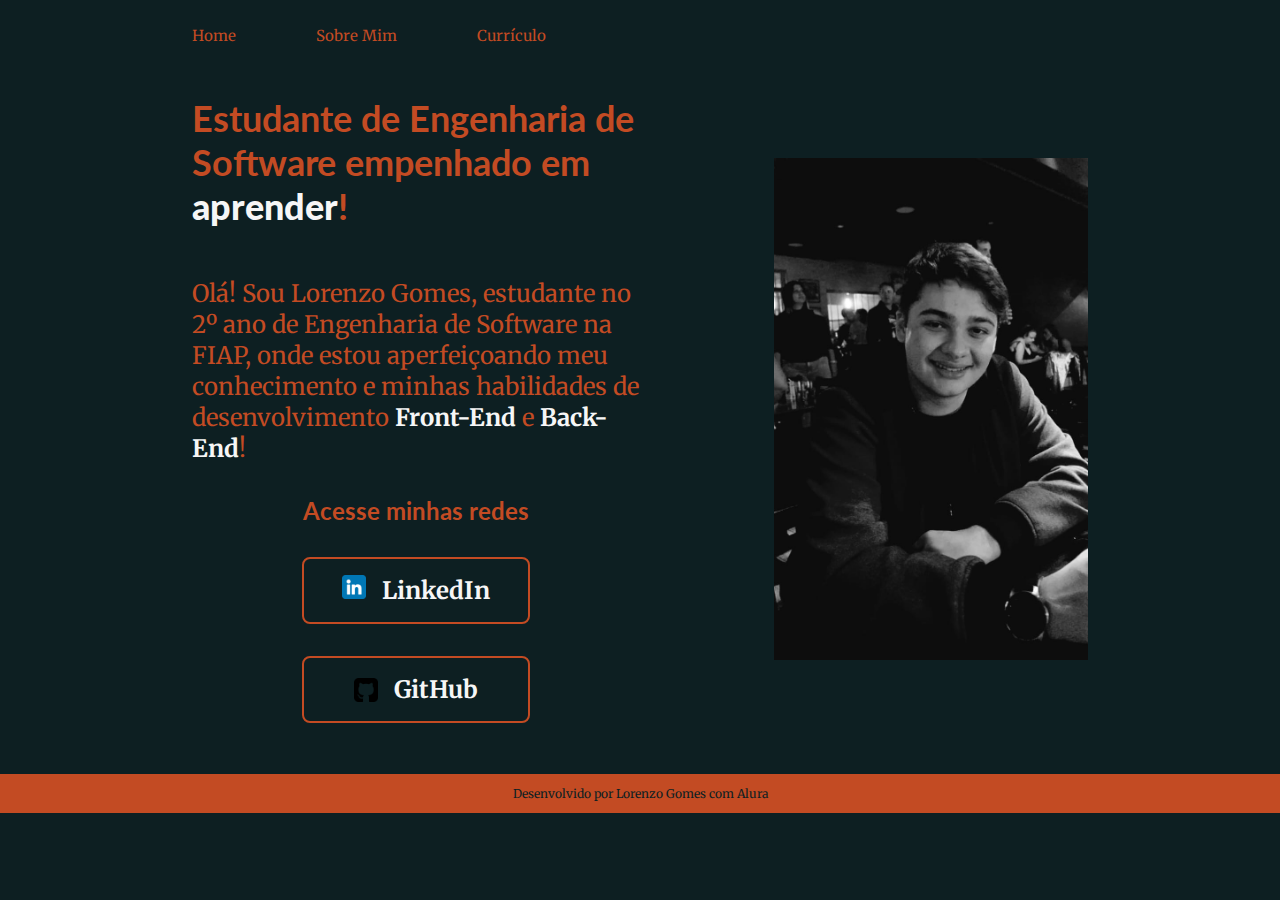
<file: Portfolio-main/index.html>
<!DOCTYPE html>
<html lang="pt-br">

<head>
    <meta charset="UTF-8">
    <meta name="viewport" content="width=device-width, initial-scale=1.0">

    <link rel="stylesheet" href="./assets/styles/style.css">

    <title>Portfólio</title>
</head>

<body>
    <header class="cabecalho">
        <nav class="cabecalho_menu">
            <a href="./index.html" class="cabecalho_menu_link">Home</a>
            <a href="./sobre.html" class="cabecalho_menu_link">Sobre Mim</a>
            <a href="./curriculo.html" class="cabecalho_menu_link">Currículo</a>
        </nav>
    </header>
    <main class="container">
        <section class="conteudo_principal">
            <h1 class="conteudo_principal_titulo">Estudante de Engenharia de Software empenhado em <strong
                    class="stng-white">aprender</strong>!</h1>

            <p class="conteudo_principal_texto">Olá! Sou Lorenzo Gomes, estudante no 2º ano de Engenharia de Software na FIAP, onde
                estou aperfeiçoando meu conhecimento e minhas habilidades de desenvolvimento <strong
                class="stng-white">Front-End</strong> e <strong class="stng-white">Back-End</strong>!</p>
            <div class="conteudo_principal_links">
                <h2 class="conteudo_principal_links_subtitulo">Acesse minhas redes</h2>
                <a class="conteudo_principal_botao" href="https://br.linkedin.com/in/lorenzo-gomes-387894266" target="_blank">
                    <div>
                        <img src="./assets/images/icons8-linkedin-24.png" alt="">
                    </div>
                    LinkedIn
                </a>
                <a class="conteudo_principal_botao" href="https://github.com/LoGoMax1" target="_blank">
                    <img src="./assets/images/icons8-github-30.png" alt="">    
                    GitHub
                </a>
            </div>
        </section>
        <img class="conteudo_principal_imagem" src="./assets/images/imagemPerfilPortfolio.jpg" alt="Foto de Portfólio">





    </main>
    <footer class="rodape">
        <p>Desenvolvido por Lorenzo Gomes com Alura</p>
    </footer>
</body>

</html>
</file>
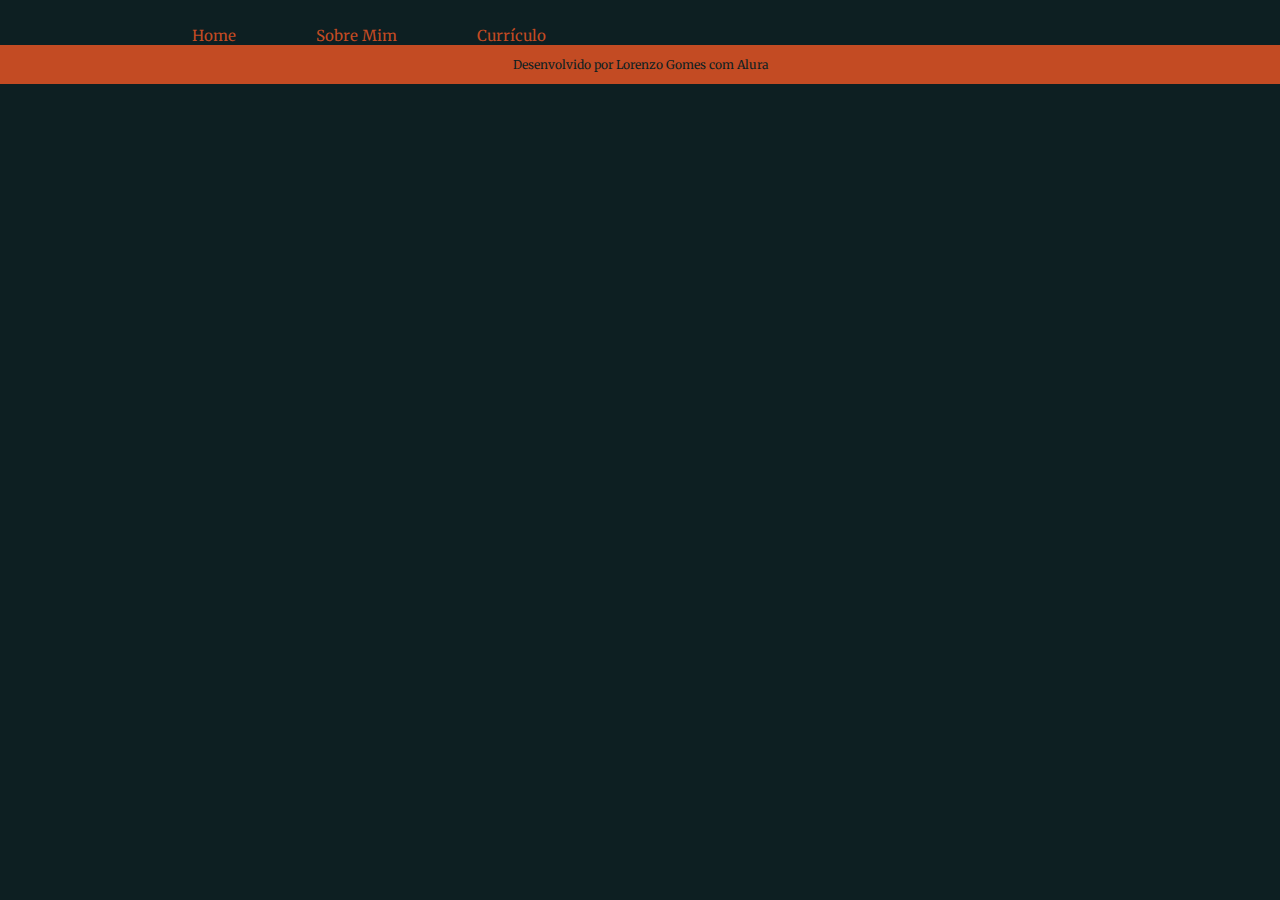
<file: Portfolio-main/curriculo.html>
<!DOCTYPE html>
<html lang="pt-br">
<head>
    <meta charset="UTF-8">
    <meta name="viewport" content="width=device-width, initial-scale=1.0">

    <link rel="stylesheet" href="./assets/styles/style.css">

    <title>Currículo</title>
</head>
<body>
    <header class="cabecalho">
        <nav class="cabecalho_menu">
            <a href="./index.html" class="cabecalho_menu_link">Home</a>
            <a href="./sobre.html" class="cabecalho_menu_link">Sobre Mim</a>
            <a href="./curriculo.html" class="cabecalho_menu_link">Currículo</a>
        </nav>
    </header>


    <main></main>

    <footer class="rodape">
        <p>Desenvolvido por Lorenzo Gomes com Alura</p>
    </footer>
</body>
</html>
</file>
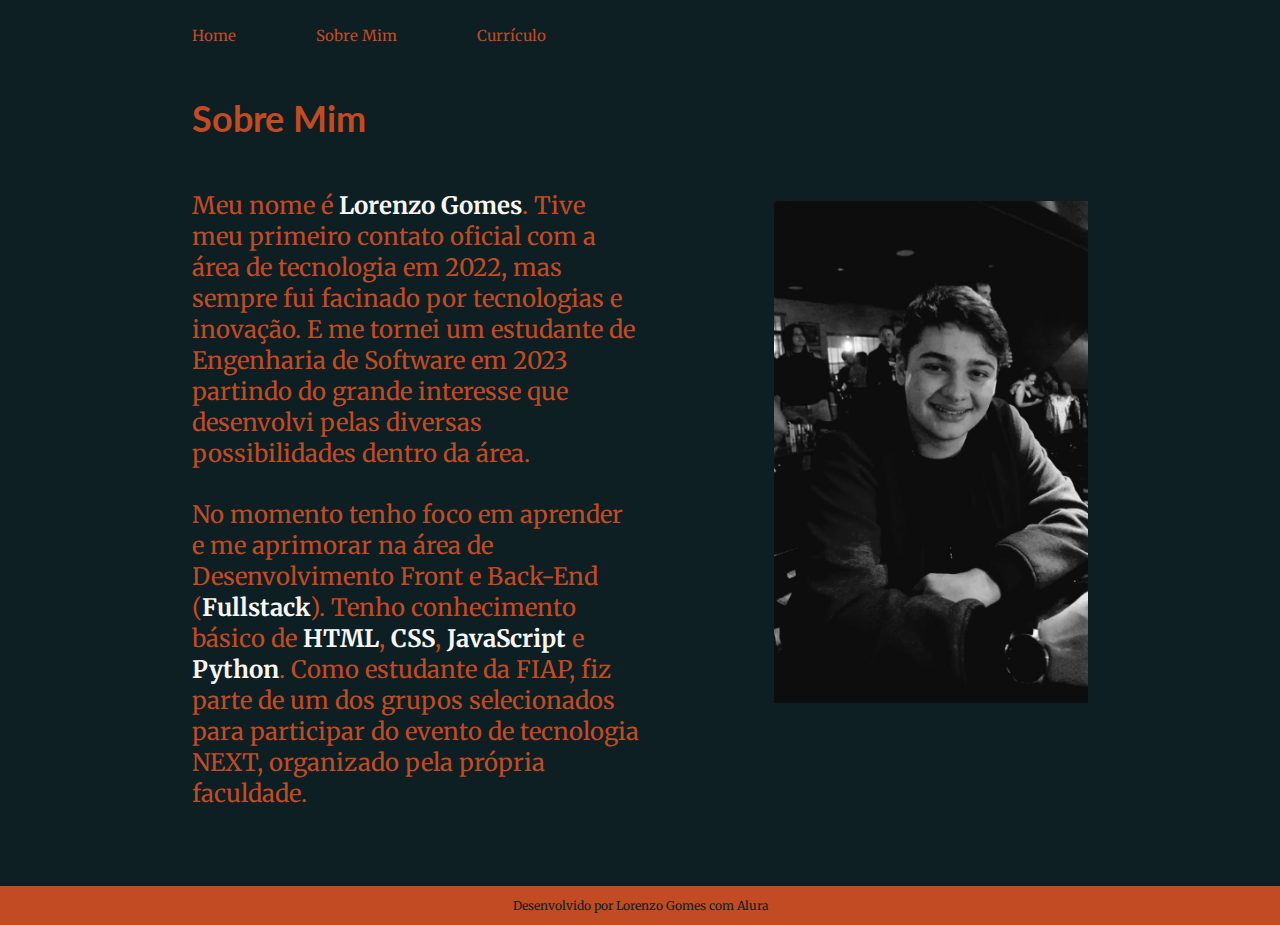
<file: Portfolio-main/sobre.html>
<!DOCTYPE html>
<html lang="pt-br">
<head>
    <meta charset="UTF-8">
    <meta name="viewport" content="width=device-width, initial-scale=1.0">

    <link rel="stylesheet" href="./assets/styles/style.css">

    <title>Sobre Mim</title>
</head>
<body>
    <header class="cabecalho">
        <nav class="cabecalho_menu">
            <a href="./index.html" class="cabecalho_menu_link">Home</a>
            <a href="./sobre.html" class="cabecalho_menu_link">Sobre Mim</a>
            <a href="./curriculo.html" class="cabecalho_menu_link">Currículo</a>
        </nav>
    </header>


    <main class="container sobre">
        <section class="conteudo_principal">
            <h1 class="conteudo_principal_titulo">Sobre Mim</h1>

            <p class="conteudo_principal_texto">Meu nome é <strong class="stng-white">Lorenzo Gomes</strong>. Tive meu primeiro contato oficial com a área de tecnologia em 2022, mas sempre fui facinado por tecnologias e inovação. E me tornei um estudante de Engenharia de Software em 2023 partindo do grande interesse que desenvolvi pelas diversas possibilidades dentro da área.</p>

            <p class="conteudo_principal_texto">No momento tenho foco em aprender e me aprimorar na área de Desenvolvimento Front e Back-End (<strong class="stng-white">Fullstack</strong>).
            Tenho conhecimento básico de <strong class="stng-white">HTML</strong>,<strong class="stng-white"> CSS</strong>, <strong class="stng-white">JavaScript</strong> e <strong class="stng-white">Python</strong>. Como estudante da FIAP, fiz parte de um dos grupos selecionados para participar do evento de tecnologia NEXT, organizado pela própria faculdade.
            </p>
        </section>
        <img class="conteudo_principal_imagem" src="./assets/images/imagemPerfilPortfolio.jpg" alt="">
    </main>


    <footer class="rodape">
        <p>Desenvolvido por Lorenzo Gomes com Alura</p>
    </footer>
</body>
</html>
</file>
<file: Portfolio-main/assets/styles/style.css>
@import url('https://fonts.googleapis.com/css2?family=Lato:wght@700&family=Merriweather:wght@400;700&display=swap');


:root {
    --cor-principal: #0D1F22;
    --cor-secundaria: #c34b23;
    --cor-terciaria: #F6F6F6;
    --cor-hover: #173034;

    --fonte-primaria: 'Lato', sans-serif;
    --fonte-secundaria: 'Merriweather', serif;
}

* {
    margin: 0;
    padding: 0;
}



body {
    box-sizing: border-box;
    background-color: var(--cor-principal);
    color: var(--cor-secundaria);
}




.cabecalho{
    padding: 2% 0% 0% 15% 
}


.cabecalho_menu {
    display: flex;
    gap: 80px;
}


.cabecalho_menu_link{
    font-family: var(--fonte-secundaria);
    font-size: .94rem;
    color: var(--cor-secundaria);
    text-decoration: none;
}

.stng-white {
    color: var(--cor-terciaria);
}

.container {
    display: flex;
    align-items: center;
    justify-content: space-between;
    padding: 4% 15%;
    gap: 82px;
}


.conteudo_principal {
    width: 50%;
    display: flex;
    flex-direction: column;
    gap: 10px;
}

.conteudo_principal_titulo {
    font-size: 2.25rem;
    margin-bottom: 20px;
    font-family: var(--fonte-primaria);
}

.conteudo_principal_texto {
    font-size: 1.5rem;
    margin-top: 20px;
    font-family: var(--fonte-secundaria);
}

.conteudo_principal_links {
    display: flex;
    flex-direction: column;
    align-items: center;
    justify-content: space-between;
    margin-top: 5%;
    gap: 32px;
}

.conteudo_principal_links_subtitulo {
    font-family: var(--fonte-primaria);
    font-size: 1.5rem;
}

.conteudo_principal_botao {
    border: 2px solid var(--cor-secundaria);
    width: 50%;
    text-align: center;
    border-radius: 8px;
    font-size: 1.5rem;
    padding: 16px 0;
    gap: 16px;
    text-decoration: none;
    color: var(--cor-terciaria);
    font-family: var(--fonte-secundaria);
    font-weight: 700;
    display: flex;
    align-items: center;
    justify-content: center;
}

.conteudo_principal_botao img {
    height: 24px;
    width: auto;
}

.conteudo_principal_botao:hover {
    background-color: var(--cor-hover);
    transform: scale(1.2);
    transition-duration: .5s;
}

.conteudo_principal_imagem {
    width: 35%;
}


.rodape {
    background-color: var(--cor-secundaria);
    color: var(--cor-principal);
    padding: 12px;
    text-align: center;
    font-family: var(--fonte-secundaria);
    font-size: 0.75rem;
}

.sobre {
    padding: 4% 15% 6%
}

@media (max-width: 1000px) {

    .cabecalho {
        padding: 10%;
    }

    .cabecalho_menu {
        justify-content: center;
    }



    .container {
        flex-direction: column-reverse;
        padding: 5%;
    }

    .conteudo_principal {
        width: auto;
    }

}
</file>
